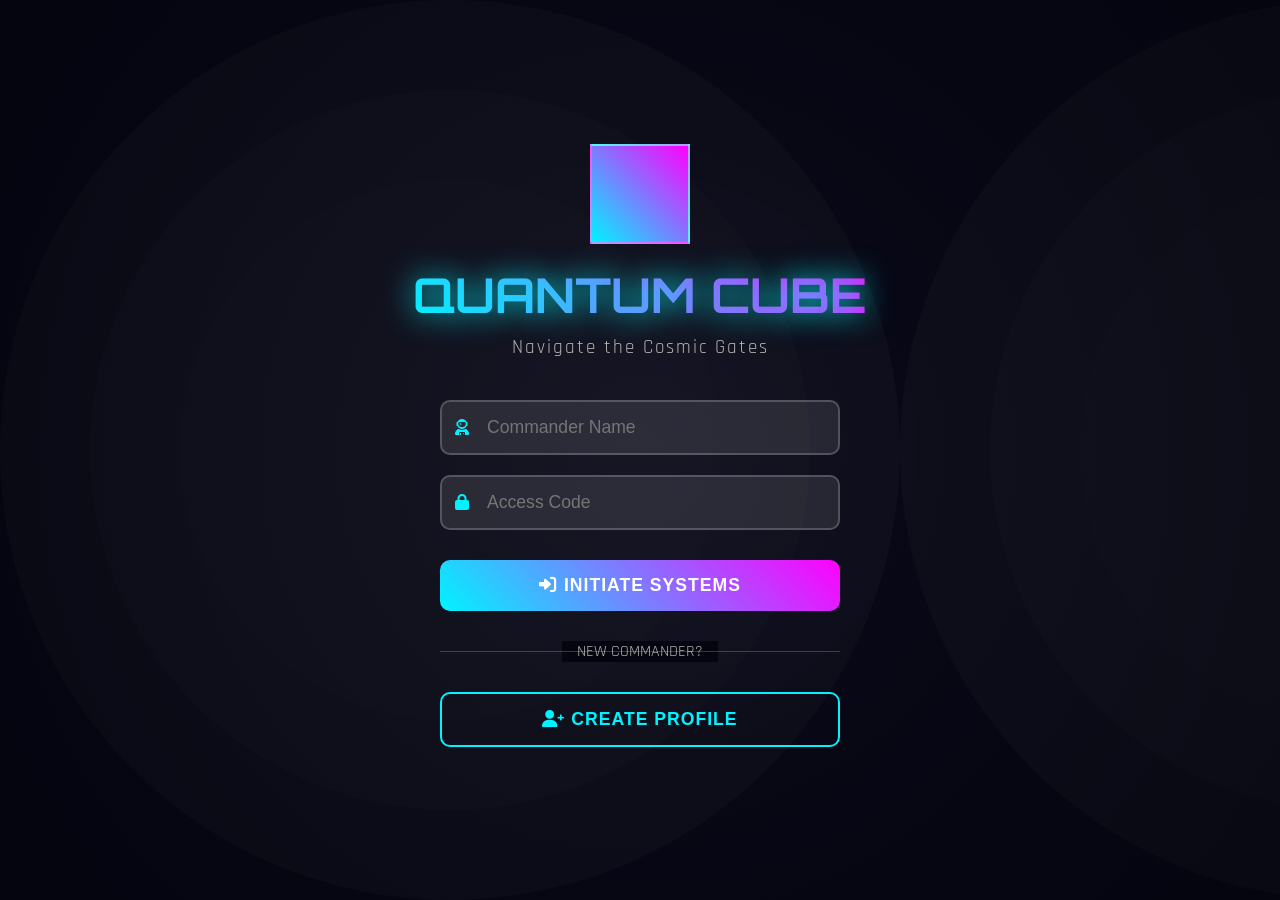
<file: quantume-cube/index.html>
<!DOCTYPE html>
<html lang="id">
<head>
    <meta charset="UTF-8">
    <meta name="viewport" content="width=device-width, initial-scale=1.0">
    <title>Quantum Cube - Space Adventure</title>
    <link rel="stylesheet" href="style.css">
    <link href="https://cdnjs.cloudflare.com/ajax/libs/font-awesome/6.0.0/css/all.min.css" rel="stylesheet">
    <link href="https://fonts.googleapis.com/css2?family=Orbitron:wght@400;500;700;900&family=Rajdhani:wght@300;400;500;600;700&display=swap" rel="stylesheet">
</head>
<body>
    <!-- Background Elements -->
    <div class="stars"></div>
    <div class="stars2"></div>
    <div class="stars3"></div>

    <!-- Audio -->
    <audio id="bgMusic" loop>
        <source src="https://assets.mixkit.co/music/preview/mixkit-space-game-668.mp3" type="audio/mpeg">
    </audio>
    <audio id="clickSound">
        <source src="https://assets.mixkit.co/sfx/preview/mixkit-select-click-1109.mp3" type="audio/mpeg">
    </audio>
    <audio id="gameOverSound">
        <source src="https://assets.mixkit.co/sfx/preview/mixkit-arcade-game-over-233.mp3" type="audio/mpeg">
    </audio>

    <!-- Login Screen -->
    <div id="loginScreen" class="screen active">
        <div class="auth-container">
            <div class="game-logo">
                <div class="quantum-cube">
                    <div class="cube-face front"></div>
                    <div class="cube-face back"></div>
                    <div class="cube-face right"></div>
                    <div class="cube-face left"></div>
                    <div class="cube-face top"></div>
                    <div class="cube-face bottom"></div>
                </div>
                <h1>QUANTUM CUBE</h1>
                <p class="tagline">Navigate the Cosmic Gates</p>
            </div>
            
            <div class="auth-form">
                <div class="form-group">
                    <i class="fas fa-user-astronaut"></i>
                    <input type="text" id="loginUsername" placeholder="Commander Name" maxlength="12">
                </div>
                
                <div class="form-group">
                    <i class="fas fa-lock"></i>
                    <input type="password" id="loginPassword" placeholder="Access Code">
                </div>
                
                <button id="loginBtn" class="btn-primary">
                    <i class="fas fa-sign-in-alt"></i> INITIATE SYSTEMS
                </button>
                
                <div class="auth-divider">
                    <span>NEW COMMANDER?</span>
                </div>
                
                <button id="showRegisterBtn" class="btn-secondary">
                    <i class="fas fa-user-plus"></i> CREATE PROFILE
                </button>
            </div>
        </div>
    </div>

    <!-- Register Screen -->
    <div id="registerScreen" class="screen">
        <div class="auth-container">
            <div class="game-logo">
                <div class="quantum-cube">
                    <div class="cube-face front"></div>
                    <div class="cube-face back"></div>
                    <div class="cube-face right"></div>
                    <div class="cube-face left"></div>
                    <div class="cube-face top"></div>
                    <div class="cube-face bottom"></div>
                </div>
                <h1>JOIN THE FLEET</h1>
            </div>
            
            <div class="auth-form">
                <div class="form-group">
                    <i class="fas fa-user-astronaut"></i>
                    <input type="text" id="registerUsername" placeholder="Choose Callsign" maxlength="12">
                </div>
                
                <div class="form-group">
                    <i class="fas fa-lock"></i>
                    <input type="password" id="registerPassword" placeholder="Create Access Code">
                </div>
                
                <div class="form-group">
                    <i class="fas fa-lock"></i>
                    <input type="password" id="confirmPassword" placeholder="Confirm Access Code">
                </div>
                
                <button id="registerBtn" class="btn-primary">
                    <i class="fas fa-rocket"></i> ACTIVATE PROFILE
                </button>
                
                <button id="showLoginBtn" class="btn-secondary">
                    <i class="fas fa-arrow-left"></i> BACK TO LOGIN
                </button>
            </div>
        </div>
    </div>

    <!-- Main Game -->
    <div id="gameScreen" class="screen">
        <!-- Header -->
        <div class="game-header">
            <div class="player-info">
                <div class="player-avatar">
                    <div class="avatar-cube" id="currentCubeAvatar"></div>
                </div>
                <div class="player-details">
                    <h3 id="playerName">COMMANDER</h3>
                    <div class="player-stats">
                        <span class="credits"><i class="fas fa-coins"></i> <span id="coins">0</span></span>
                        <span class="level">Lv.<span id="playerLevel">1</span></span>
                    </div>
                </div>
            </div>
            
            <div class="game-scores">
                <div class="score-display">
                    <i class="fas fa-bolt"></i>
                    <span id="currentScore">0</span>
                </div>
                <div class="high-score">
                    <i class="fas fa-trophy"></i>
                    <span id="highScore">0</span>
                </div>
            </div>
        </div>

        <!-- Game Canvas -->
        <div class="game-wrapper">
            <canvas id="gameCanvas" width="400" height="600"></canvas>
            
            <!-- Start Menu -->
            <div id="startMenu" class="overlay-menu active">
                <div class="menu-content">
                    <h2>QUANTUM CUBE</h2>
                    <div class="menu-buttons">
                        <button id="playBtn" class="menu-btn primary">
                            <i class="fas fa-play"></i> LAUNCH MISSION
                        </button>
                        <button id="tutorialBtn" class="menu-btn">
                            <i class="fas fa-graduation-cap"></i> TRAINING
                        </button>
                        <button id="shopMenuBtn" class="menu-btn">
                            <i class="fas fa-shopping-cart"></i> QUANTUM STORE
                        </button>
                        <button id="settingsMenuBtn" class="menu-btn">
                            <i class="fas fa-cog"></i> SYSTEMS
                        </button>
                        <button id="leaderboardMenuBtn" class="menu-btn">
                            <i class="fas fa-ranking-star"></i> RANKINGS
                        </button>
                    </div>
                </div>
            </div>

            <!-- Tutorial Screen -->
            <div id="tutorialScreen" class="overlay-menu">
                <div class="menu-content">
                    <h2>MISSION BRIEFING</h2>
                    <div class="tutorial-content">
                        <div class="tutorial-step">
                            <div class="step-icon">🎯</div>
                            <div class="step-text">
                                <h3>OBJECTIVE</h3>
                                <p>Navigate your Quantum Cube through cosmic energy gates</p>
                            </div>
                        </div>
                        <div class="tutorial-step">
                            <div class="step-icon">🚀</div>
                            <div class="step-text">
                                <h3>CONTROLS</h3>
                                <p><strong>CLICK</strong> or press <strong>SPACE</strong> to thrust upward</p>
                            </div>
                        </div>
                        <div class="tutorial-step">
                            <div class="step-icon">⭐</div>
                            <div class="step-text">
                                <h3>SCORING</h3>
                                <p>+1 point for each gate cleared<br>+5 credits every 10 points</p>
                            </div>
                        </div>
                        <div class="tutorial-step">
                            <div class="step-icon">⚠️</div>
                            <div class="step-text">
                                <h3>AVOID</h3>
                                <p>Colliding with gates or boundaries</p>
                            </div>
                        </div>
                    </div>
                    <button class="menu-btn primary" onclick="quantumGame.hideTutorial()">
                        <i class="fas fa-check"></i> UNDERSTOOD
                    </button>
                </div>
            </div>

            <!-- Pause Menu -->
            <div id="pauseMenu" class="overlay-menu">
                <div class="menu-content">
                    <h2>MISSION PAUSED</h2>
                    <div class="menu-buttons">
                        <button id="resumeBtn" class="menu-btn primary">
                            <i class="fas fa-play"></i> RESUME
                        </button>
                        <button id="restartBtn" class="menu-btn">
                            <i class="fas fa-redo"></i> RESTART
                        </button>
                        <button onclick="quantumGame.returnToMenu()" class="menu-btn">
                            <i class="fas fa-home"></i> MAIN MENU
                        </button>
                    </div>
                </div>
            </div>

            <!-- Game Over Screen -->
            <div id="gameOverScreen" class="overlay-menu">
                <div class="menu-content">
                    <div class="result-header">
                        <div class="result-icon">💫</div>
                        <h2>MISSION COMPLETE</h2>
                    </div>
                    
                    <div class="result-stats">
                        <div class="stat">
                            <span class="label">ENERGY COLLECTED</span>
                            <span class="value" id="finalScore">0</span>
                        </div>
                        <div class="stat">
                            <span class="label">PERSONAL BEST</span>
                            <span class="value" id="finalHighScore">0</span>
                        </div>
                        <div class="stat">
                            <span class="label">CREDITS EARNED</span>
                            <span class="value" id="earnedCoins">0</span>
                        </div>
                    </div>

                    <div class="menu-buttons">
                        <button onclick="quantumGame.restartGame()" class="menu-btn primary">
                            <i class="fas fa-redo"></i> NEW MISSION
                        </button>
                        <button onclick="quantumGame.returnToMenu()" class="menu-btn">
                            <i class="fas fa-home"></i> COMMAND CENTER
                        </button>
                    </div>
                </div>
            </div>
        </div>

        <!-- Bottom Navigation -->
        <div class="bottom-nav">
            <button class="nav-btn" onclick="quantumGame.showShop()">
                <i class="fas fa-store"></i>
                <span>STORE</span>
            </button>
            <button class="nav-btn" onclick="quantumGame.showDaily()">
                <i class="fas fa-gift"></i>
                <span>DAILY</span>
            </button>
            <button class="nav-btn" onclick="quantumGame.showProfile()">
                <i class="fas fa-user"></i>
                <span>PROFILE</span>
            </button>
        </div>
    </div>

    <!-- Shop Modal -->
    <div id="shopModal" class="modal">
        <div class="modal-content">
            <div class="modal-header">
                <h3><i class="fas fa-shopping-cart"></i> QUANTUM STORE</h3>
                <button class="close-btn" onclick="quantumGame.hideModal('shopModal')">&times;</button>
            </div>
            <div class="modal-body">
                <div class="shop-balance">
                    <i class="fas fa-coins"></i>
                    <span id="shopBalance">0</span> CREDITS AVAILABLE
                </div>

                <div class="shop-tabs">
                    <button class="tab-btn active" data-tab="cubes">QUANTUM CUBES</button>
                    <button class="tab-btn" data-tab="trails">ENERGY TRAILS</button>
                    <button class="tab-btn" data-tab="effects">COSMIC EFFECTS</button>
                </div>

                <div class="shop-items" id="shopItems">
                    <!-- Items will be loaded here -->
                </div>
            </div>
        </div>
    </div>

    <!-- Profile Modal -->
    <div id="profileModal" class="modal">
        <div class="modal-content">
            <div class="modal-header">
                <h3><i class="fas fa-user-astronaut"></i> COMMANDER PROFILE</h3>
                <button class="close-btn" onclick="quantumGame.hideModal('profileModal')">&times;</button>
            </div>
            <div class="modal-body">
                <div class="profile-header">
                    <div class="profile-avatar">
                        <div class="avatar-cube" id="profileCube"></div>
                    </div>
                    <div class="profile-info">
                        <h4 id="profileName">COMMANDER</h4>
                        <button class="edit-btn" onclick="quantumGame.showNameEditor()">
                            <i class="fas fa-edit"></i> EDIT
                        </button>
                    </div>
                </div>

                <div class="profile-stats">
                    <div class="stat-card">
                        <i class="fas fa-trophy"></i>
                        <div class="stat-info">
                            <span class="stat-value" id="profileHighScore">0</span>
                            <span class="stat-label">BEST SCORE</span>
                        </div>
                    </div>
                    <div class="stat-card">
                        <i class="fas fa-rocket"></i>
                        <div class="stat-info">
                            <span class="stat-value" id="profileGames">0</span>
                            <span class="stat-label">MISSIONS</span>
                        </div>
                    </div>
                    <div class="stat-card">
                        <i class="fas fa-clock"></i>
                        <div class="stat-info">
                            <span class="stat-value" id="profileTime">0m</span>
                            <span class="stat-label">PLAY TIME</span>
                        </div>
                    </div>
                    <div class="stat-card">
                        <i class="fas fa-ranking-star"></i>
                        <div class="stat-info">
                            <span class="stat-value" id="profileRank">#1</span>
                            <span class="stat-label">RANK</span>
                        </div>
                    </div>
                </div>

                <div class="profile-actions">
                    <button class="btn-secondary" onclick="quantumGame.logout()">
                        <i class="fas fa-sign-out-alt"></i> SWITCH COMMANDER
                    </button>
                </div>
            </div>
        </div>
    </div>

    <!-- Name Editor Modal -->
    <div id="nameEditorModal" class="modal">
        <div class="modal-content">
            <div class="modal-header">
                <h3><i class="fas fa-edit"></i> CHANGE CALLSIGN</h3>
                <button class="close-btn" onclick="quantumGame.hideModal('nameEditorModal')">&times;</button>
            </div>
            <div class="modal-body">
                <div class="form-group">
                    <input type="text" id="newPlayerName" placeholder="Enter new callsign" maxlength="12">
                </div>
                <div class="modal-actions">
                    <button class="btn-primary" onclick="quantumGame.savePlayerName()">SAVE CALLSIGN</button>
                    <button class="btn-secondary" onclick="quantumGame.hideModal('nameEditorModal')">CANCEL</button>
                </div>
            </div>
        </div>
    </div>

    <!-- Daily Reward Modal -->
    <div id="dailyModal" class="modal">
        <div class="modal-content">
            <div class="modal-header">
                <h3><i class="fas fa-gift"></i> DAILY QUANTUM BOOST</h3>
                <button class="close-btn" onclick="quantumGame.hideModal('dailyModal')">&times;</button>
            </div>
            <div class="modal-body">
                <div class="daily-content">
                    <div class="reward-amount">
                        <i class="fas fa-coins"></i>
                        +<span id="dailyReward">50</span>
                    </div>
                    <p>Daily login bonus collected!</p>
                    <div class="streak-info">
                        <i class="fas fa-fire"></i>
                        Streak: <span id="streakCount">0</span> days
                    </div>
                    <button class="btn-primary" onclick="quantumGame.claimDaily()">
                        <i class="fas fa-gift"></i> COLLECT REWARD
                    </button>
                </div>
            </div>
        </div>
    </div>

    <!-- Settings Modal -->
    <div id="settingsModal" class="modal">
        <div class="modal-content">
            <div class="modal-header">
                <h3><i class="fas fa-cogs"></i> SYSTEMS CONTROL</h3>
                <button class="close-btn" onclick="quantumGame.hideModal('settingsModal')">&times;</button>
            </div>
            <div class="modal-body">
                <div class="settings-list">
                    <div class="setting-item">
                        <div class="setting-info">
                            <i class="fas fa-volume-up"></i>
                            <span>Sound Effects</span>
                        </div>
                        <label class="switch">
                            <input type="checkbox" id="soundToggle" checked>
                            <span class="slider"></span>
                        </label>
                    </div>
                    <div class="setting-item">
                        <div class="setting-info">
                            <i class="fas fa-music"></i>
                            <span>Background Music</span>
                        </div>
                        <label class="switch">
                            <input type="checkbox" id="musicToggle" checked>
                            <span class="slider"></span>
                        </label>
                    </div>
                    <div class="setting-item">
                        <div class="setting-info">
                            <i class="fas fa-gamepad"></i>
                            <span>Game Difficulty</span>
                        </div>
                        <select id="difficultySelect">
                            <option value="easy">CADET</option>
                            <option value="medium" selected>COMMANDER</option>
                            <option value="hard">ADMIRAL</option>
                        </select>
                    </div>
                    <div class="setting-item">
                        <div class="setting-info">
                            <i class="fas fa-palette"></i>
                            <span>Particle Quality</span>
                        </div>
                        <select id="particleSelect">
                            <option value="low">LOW</option>
                            <option value="medium" selected>MEDIUM</option>
                            <option value="high">HIGH</option>
                        </select>
                    </div>
                </div>
            </div>
        </div>
    </div>

    <!-- Leaderboard Modal -->
    <div id="leaderboardModal" class="modal">
        <div class="modal-content">
            <div class="modal-header">
                <h3><i class="fas fa-ranking-star"></i> GALACTIC RANKINGS</h3>
                <button class="close-btn" onclick="quantumGame.hideModal('leaderboardModal')">&times;</button>
            </div>
            <div class="modal-body">
                <div class="leaderboard" id="leaderboardList">
                    <!-- Leaderboard entries will be loaded here -->
                </div>
            </div>
        </div>
    </div>

    <script src="script.js"></script>
</body>
</html>
</file>
<file: quantume-cube/style.css>
* {
    margin: 0;
    padding: 0;
    box-sizing: border-box;
}

:root {
    --primary: #00f3ff;
    --secondary: #ff00ff;
    --accent: #00ff88;
    --dark: #0a0a1a;
    --darker: #050510;
    --card-bg: rgba(255, 255, 255, 0.05);
    --text: #ffffff;
    --text-secondary: #b0b0b0;
}

body {
    font-family: 'Rajdhani', 'Segoe UI', sans-serif;
    background: var(--darker);
    color: var(--text);
    overflow: hidden;
    height: 100vh;
}

/* Animated Star Background */
.stars, .stars2, .stars3 {
    position: fixed;
    top: 0;
    left: 0;
    width: 100%;
    height: 100%;
    pointer-events: none;
}

.stars { background: transparent url('data:image/svg+xml,<svg xmlns="http://www.w3.org/2000/svg" viewBox="0 0 1 1"><circle cx="0.5" cy="0.5" r="0.5" fill="white" opacity="0.3"/></svg>') repeat; animation: stars 100s linear infinite; }
.stars2 { background: transparent url('data:image/svg+xml,<svg xmlns="http://www.w3.org/2000/svg" viewBox="0 0 1 1"><circle cx="0.5" cy="0.5" r="0.4" fill="white" opacity="0.2"/></svg>') repeat; animation: stars 150s linear infinite; }
.stars3 { background: transparent url('data:image/svg+xml,<svg xmlns="http://www.w3.org/2000/svg" viewBox="0 0 1 1"><circle cx="0.5" cy="0.5" r="0.3" fill="white" opacity="0.1"/></svg>') repeat; animation: stars 200s linear infinite; }

@keyframes stars {
    from { transform: translateY(0); }
    to { transform: translateY(-100vh); }
}

/* Screen Management */
.screen {
    position: fixed;
    top: 0;
    left: 0;
    width: 100%;
    height: 100%;
    display: none;
    flex-direction: column;
}

.screen.active {
    display: flex;
}

/* Auth Screens */
.auth-container {
    flex: 1;
    display: flex;
    flex-direction: column;
    justify-content: center;
    align-items: center;
    padding: 20px;
    background: radial-gradient(circle at center, rgba(10, 10, 26, 0.9) 0%, rgba(5, 5, 16, 0.95) 100%);
}

.game-logo {
    text-align: center;
    margin-bottom: 40px;
}

.quantum-cube {
    width: 100px;
    height: 100px;
    margin: 0 auto 20px;
    position: relative;
    transform-style: preserve-3d;
    animation: cubeRotate 8s linear infinite;
}

.cube-face {
    position: absolute;
    width: 100%;
    height: 100%;
    background: linear-gradient(45deg, var(--primary), var(--secondary));
    border: 2px solid rgba(255, 255, 255, 0.3);
}

.cube-face.front { transform: translateZ(50px); }
.cube-face.back { transform: translateZ(-50px) rotateY(180deg); }
.cube-face.right { transform: translateX(50px) rotateY(90deg); }
.cube-face.left { transform: translateX(-50px) rotateY(-90deg); }
.cube-face.top { transform: translateY(-50px) rotateX(90deg); }
.cube-face.bottom { transform: translateY(50px) rotateX(-90deg); }

@keyframes cubeRotate {
    0% { transform: rotateX(0) rotateY(0); }
    100% { transform: rotateX(360deg) rotateY(360deg); }
}

.game-logo h1 {
    font-family: 'Orbitron', sans-serif;
    font-size: 3em;
    background: linear-gradient(45deg, var(--primary), var(--secondary));
    -webkit-background-clip: text;
    -webkit-text-fill-color: transparent;
    margin-bottom: 10px;
    text-shadow: 0 0 30px var(--primary);
}

.tagline {
    color: var(--text-secondary);
    font-size: 1.2em;
    letter-spacing: 2px;
}

.auth-form {
    width: 100%;
    max-width: 400px;
}

.form-group {
    position: relative;
    margin-bottom: 20px;
}

.form-group i {
    position: absolute;
    left: 15px;
    top: 50%;
    transform: translateY(-50%);
    color: var(--primary);
}

.form-group input {
    width: 100%;
    padding: 15px 15px 15px 45px;
    background: rgba(255, 255, 255, 0.1);
    border: 2px solid rgba(255, 255, 255, 0.2);
    border-radius: 10px;
    color: var(--text);
    font-size: 1.1em;
    transition: all 0.3s ease;
}

.form-group input:focus {
    outline: none;
    border-color: var(--primary);
    box-shadow: 0 0 20px var(--primary);
}

.btn-primary, .btn-secondary {
    width: 100%;
    padding: 15px;
    margin: 10px 0;
    border: none;
    border-radius: 10px;
    font-size: 1.1em;
    font-weight: 600;
    cursor: pointer;
    transition: all 0.3s ease;
    text-transform: uppercase;
    letter-spacing: 1px;
}

.btn-primary {
    background: linear-gradient(45deg, var(--primary), var(--secondary));
    color: white;
}

.btn-primary:hover {
    transform: translateY(-2px);
    box-shadow: 0 5px 20px var(--primary);
}

.btn-secondary {
    background: transparent;
    border: 2px solid var(--primary);
    color: var(--primary);
}

.btn-secondary:hover {
    background: rgba(0, 243, 255, 0.1);
}

.auth-divider {
    text-align: center;
    margin: 20px 0;
    color: var(--text-secondary);
    position: relative;
}

.auth-divider::before {
    content: '';
    position: absolute;
    top: 50%;
    left: 0;
    right: 0;
    height: 1px;
    background: rgba(255, 255, 255, 0.2);
}

.auth-divider span {
    background: var(--darker);
    padding: 0 15px;
}

/* Game Screen */
#gameScreen {
    background: radial-gradient(ellipse at center, #0a0a1a 0%, #050510 100%);
}

.game-header {
    display: flex;
    justify-content: space-between;
    align-items: center;
    padding: 15px 20px;
    background: rgba(5, 5, 16, 0.8);
    backdrop-filter: blur(10px);
    border-bottom: 1px solid rgba(255, 255, 255, 0.1);
}

.player-info {
    display: flex;
    align-items: center;
    gap: 15px;
}

.avatar-cube {
    width: 40px;
    height: 40px;
    background: linear-gradient(45deg, var(--primary), var(--secondary));
    border-radius: 8px;
    position: relative;
}

.avatar-cube::before {
    content: '';
    position: absolute;
    top: 3px;
    left: 3px;
    right: 3px;
    bottom: 3px;
    background: var(--dark);
    border-radius: 5px;
    border: 1px solid var(--primary);
}

.player-details h3 {
    color: var(--primary);
    font-size: 1.2em;
    margin-bottom: 2px;
}

.player-stats {
    display: flex;
    gap: 15px;
    font-size: 0.9em;
}

.credits {
    color: var(--accent);
}

.level {
    color: var(--text-secondary);
}

.game-scores {
    display: flex;
    gap: 20px;
    text-align: right;
}

.score-display, .high-score {
    font-size: 1.3em;
    font-weight: 600;
}

.score-display {
    color: var(--primary);
}

.high-score {
    color: var(--text-secondary);
}

/* Game Wrapper */
.game-wrapper {
    flex: 1;
    position: relative;
    display: flex;
    justify-content: center;
    align-items: center;
}

#gameCanvas {
    border: none;
    background: radial-gradient(ellipse at center, #1a1a2e 0%, #0a0a1a 100%);
}

/* Overlay Menus */
.overlay-menu {
    position: absolute;
    top: 0;
    left: 0;
    right: 0;
    bottom: 0;
    background: rgba(5, 5, 16, 0.95);
    display: none;
    justify-content: center;
    align-items: center;
    backdrop-filter: blur(10px);
}

.overlay-menu.active {
    display: flex;
}

.menu-content {
    background: rgba(255, 255, 255, 0.1);
    border: 1px solid rgba(255, 255, 255, 0.2);
    border-radius: 20px;
    padding: 30px;
    text-align: center;
    max-width: 400px;
    width: 90%;
    backdrop-filter: blur(20px);
}

.menu-content h2 {
    font-family: 'Orbitron', sans-serif;
    background: linear-gradient(45deg, var(--primary), var(--secondary));
    -webkit-background-clip: text;
    -webkit-text-fill-color: transparent;
    margin-bottom: 30px;
    font-size: 2em;
}

.menu-buttons {
    display: flex;
    flex-direction: column;
    gap: 15px;
}

.menu-btn {
    padding: 15px 20px;
    border: 2px solid rgba(255, 255, 255, 0.2);
    border-radius: 10px;
    background: rgba(255, 255, 255, 0.1);
    color: var(--text);
    font-size: 1.1em;
    cursor: pointer;
    transition: all 0.3s ease;
    display: flex;
    align-items: center;
    justify-content: center;
    gap: 10px;
}

.menu-btn:hover {
    background: rgba(255, 255, 255, 0.2);
    transform: translateY(-2px);
}

.menu-btn.primary {
    background: linear-gradient(45deg, var(--primary), var(--secondary));
    border-color: transparent;
}

.menu-btn.primary:hover {
    box-shadow: 0 5px 20px var(--primary);
}

/* Tutorial Screen */
.tutorial-content {
    margin: 30px 0;
}

.tutorial-step {
    display: flex;
    align-items: center;
    gap: 15px;
    margin-bottom: 20px;
    text-align: left;
}

.step-icon {
    font-size: 2em;
    flex-shrink: 0;
}

.step-text h3 {
    color: var(--primary);
    margin-bottom: 5px;
    font-size: 1.1em;
}

.step-text p {
    color: var(--text-secondary);
    line-height: 1.4;
}

/* Game Over Screen */
.result-header {
    margin-bottom: 30px;
}

.result-icon {
    font-size: 4em;
    margin-bottom: 10px;
}

.result-stats {
    margin: 30px 0;
}

.stat {
    display: flex;
    justify-content: space-between;
    align-items: center;
    padding: 10px 0;
    border-bottom: 1px solid rgba(255, 255, 255, 0.1);
}

.stat:last-child {
    border-bottom: none;
}

.label {
    color: var(--text-secondary);
}

.value {
    color: var(--primary);
    font-weight: 600;
    font-size: 1.2em;
}

/* Bottom Navigation */
.bottom-nav {
    display: flex;
    justify-content: space-around;
    padding: 15px;
    background: rgba(5, 5, 16, 0.8);
    border-top: 1px solid rgba(255, 255, 255, 0.1);
}

.nav-btn {
    background: none;
    border: none;
    color: var(--text-secondary);
    cursor: pointer;
    transition: all 0.3s ease;
    display: flex;
    flex-direction: column;
    align-items: center;
    gap: 5px;
    font-size: 0.9em;
}

.nav-btn:hover {
    color: var(--primary);
    transform: translateY(-2px);
}

/* Modals */
.modal {
    position: fixed;
    top: 0;
    left: 0;
    right: 0;
    bottom: 0;
    background: rgba(5, 5, 16, 0.9);
    display: none;
    justify-content: center;
    align-items: center;
    z-index: 1000;
    backdrop-filter: blur(10px);
}

.modal.active {
    display: flex;
}

.modal-content {
    background: rgba(255, 255, 255, 0.1);
    border: 1px solid rgba(255, 255, 255, 0.2);
    border-radius: 20px;
    max-width: 500px;
    width: 90%;
    max-height: 80vh;
    overflow-y: auto;
    backdrop-filter: blur(20px);
}

.modal-header {
    display: flex;
    justify-content: space-between;
    align-items: center;
    padding: 20px;
    border-bottom: 1px solid rgba(255, 255, 255, 0.1);
}

.modal-header h3 {
    color: var(--primary);
    font-family: 'Orbitron', sans-serif;
}

.close-btn {
    background: none;
    border: none;
    color: var(--text-secondary);
    font-size: 1.5em;
    cursor: pointer;
    padding: 5px;
}

.close-btn:hover {
    color: var(--primary);
}

.modal-body {
    padding: 20px;
}

/* Shop Styles */
.shop-balance {
    background: linear-gradient(45deg, var(--accent), #00ffaa);
    color: var(--dark);
    padding: 10px 15px;
    border-radius: 10px;
    font-weight: 600;
    text-align: center;
    margin-bottom: 20px;
    display: flex;
    align-items: center;
    justify-content: center;
    gap: 8px;
}

.shop-tabs {
    display: flex;
    background: rgba(255, 255, 255, 0.1);
    border-radius: 10px;
    padding: 5px;
    margin-bottom: 20px;
}

.tab-btn {
    flex: 1;
    padding: 10px;
    background: transparent;
    border: none;
    color: var(--text-secondary);
    border-radius: 8px;
    cursor: pointer;
    transition: all 0.3s ease;
    font-weight: 600;
}

.tab-btn.active {
    background: var(--primary);
    color: var(--dark);
}

.shop-items {
    display: grid;
    gap: 15px;
}

.shop-item {
    background: rgba(255, 255, 255, 0.05);
    border: 1px solid rgba(255, 255, 255, 0.1);
    border-radius: 15px;
    padding: 15px;
    display: flex;
    align-items: center;
    gap: 15px;
    transition: all 0.3s ease;
}

.shop-item:hover {
    background: rgba(255, 255, 255, 0.1);
    transform: translateY(-2px);
}

.shop-item img {
    width: 50px;
    height: 50px;
    border-radius: 10px;
}

.item-info {
    flex: 1;
}

.item-info h4 {
    color: var(--primary);
    margin-bottom: 5px;
}

.item-info p {
    color: var(--text-secondary);
    font-size: 0.9em;
}

.buy-btn {
    background: var(--accent);
    color: var(--dark);
    border: none;
    padding: 8px 15px;
    border-radius: 8px;
    cursor: pointer;
    font-weight: 600;
    transition: all 0.3s ease;
}

.buy-btn:hover {
    transform: translateY(-2px);
    box-shadow: 0 5px 15px var(--accent);
}

.buy-btn.owned {
    background: var(--primary);
    cursor: not-allowed;
}

/* Profile Styles */
.profile-header {
    display: flex;
    align-items: center;
    gap: 15px;
    margin-bottom: 30px;
}

.profile-avatar .avatar-cube {
    width: 60px;
    height: 60px;
}

.profile-info {
    flex: 1;
}

.profile-info h4 {
    color: var(--primary);
    font-size: 1.5em;
    margin-bottom: 5px;
}

.edit-btn {
    background: rgba(0, 243, 255, 0.2);
    border: 1px solid var(--primary);
    color: var(--primary);
    padding: 5px 10px;
    border-radius: 5px;
    cursor: pointer;
    transition: all 0.3s ease;
}

.edit-btn:hover {
    background: var(--primary);
    color: var(--dark);
}

.profile-stats {
    display: grid;
    grid-template-columns: 1fr 1fr;
    gap: 15px;
    margin-bottom: 30px;
}

.stat-card {
    background: rgba(255, 255, 255, 0.05);
    border: 1px solid rgba(255, 255, 255, 0.1);
    border-radius: 10px;
    padding: 15px;
    display: flex;
    align-items: center;
    gap: 10px;
}

.stat-card i {
    color: var(--primary);
    font-size: 1.5em;
}

.stat-value {
    display: block;
    color: var(--primary);
    font-size: 1.3em;
    font-weight: 600;
}

.stat-label {
    display: block;
    color: var(--text-secondary);
    font-size: 0.9em;
}

.profile-actions {
    text-align: center;
}

/* Daily Reward */
.daily-content {
    text-align: center;
}

.reward-amount {
    font-size: 3em;
    color: var(--accent);
    margin: 20px 0;
    display: flex;
    align-items: center;
    justify-content: center;
    gap: 15px;
}

.streak-info {
    margin: 15px 0;
    color: var(--text-secondary);
    display: flex;
    align-items: center;
    justify-content: center;
    gap: 8px;
}

.streak-info i {
    color: #ff6b35;
}

/* Settings */
.settings-list {
    display: flex;
    flex-direction: column;
    gap: 15px;
}

.setting-item {
    display: flex;
    justify-content: space-between;
    align-items: center;
    padding: 15px 0;
    border-bottom: 1px solid rgba(255, 255, 255, 0.1);
}

.setting-item:last-child {
    border-bottom: none;
}

.setting-info {
    display: flex;
    align-items: center;
    gap: 10px;
}

.setting-info i {
    color: var(--primary);
    width: 20px;
}

.setting-item select {
    padding: 8px 12px;
    background: rgba(255, 255, 255, 0.1);
    border: 1px solid rgba(255, 255, 255, 0.2);
    border-radius: 8px;
    color: var(--text);
    min-width: 120px;
}

/* Switch Toggle */
.switch {
    position: relative;
    display: inline-block;
    width: 50px;
    height: 24px;
}

.switch input {
    opacity: 0;
    width: 0;
    height: 0;
}

.slider {
    position: absolute;
    cursor: pointer;
    top: 0;
    left: 0;
    right: 0;
    bottom: 0;
    background-color: #ccc;
    transition: .4s;
    border-radius: 24px;
}

.slider:before {
    position: absolute;
    content: "";
    height: 16px;
    width: 16px;
    left: 4px;
    bottom: 4px;
    background-color: white;
    transition: .4s;
    border-radius: 50%;
}

input:checked + .slider {
    background-color: var(--primary);
}

input:checked + .slider:before {
    transform: translateX(26px);
}

/* Leaderboard */
.leaderboard {
    display: flex;
    flex-direction: column;
    gap: 10px;
}

.leaderboard-item {
    display: flex;
    align-items: center;
    gap: 15px;
    padding: 15px;
    background: rgba(255, 255, 255, 0.05);
    border-radius: 10px;
    border: 1px solid rgba(255, 255, 255, 0.1);
}

.leaderboard-rank {
    width: 30px;
    height: 30px;
    background: var(--primary);
    color: var(--dark);
    border-radius: 50%;
    display: flex;
    align-items: center;
    justify-content: center;
    font-weight: 600;
}

.leaderboard-item.me {
    background: rgba(0, 243, 255, 0.2);
    border-color: var(--primary);
}

.leaderboard-info {
    flex: 1;
}

.leaderboard-name {
    font-weight: 600;
    color: var(--primary);
}

.leaderboard-score {
    color: var(--accent);
    font-weight: 600;
}

/* Responsive */
@media (max-width: 480px) {
    .game-header {
        padding: 10px 15px;
    }
    
    .player-details h3 {
        font-size: 1em;
    }
    
    .game-scores {
        gap: 10px;
    }
    
    .score-display, .high-score {
        font-size: 1.1em;
    }
    
    .menu-content {
        padding: 20px;
    }
    
    .menu-content h2 {
        font-size: 1.5em;
    }
    
    .modal-content {
        width: 95%;
        margin: 10px;
    }
}

/* Utility Classes */
.hidden {
    display: none !important;
}

.text-primary { color: var(--primary); }
.text-accent { color: var(--accent); }
.text-secondary { color: var(--text-secondary); }
</file>
